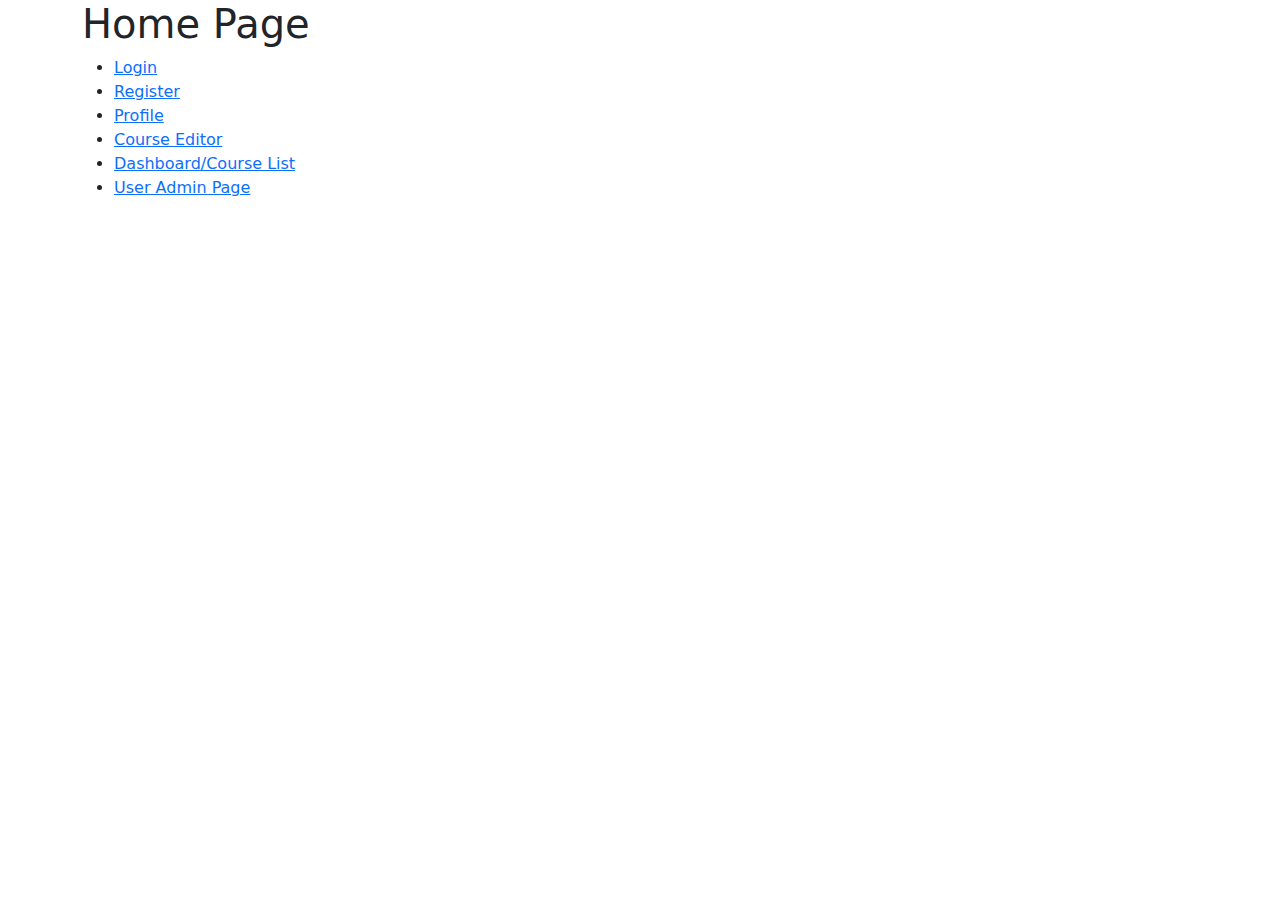
<file: src/main/webapp/index.html>
<!DOCTYPE html>
<html lang="en">
<head>
    <meta charset="UTF-8">
    <title>Index</title>
    <link href="https://cdn.jsdelivr.net/npm/bootstrap@5.0.0-beta1/dist/css/bootstrap.min.css" rel="stylesheet"/>
</head>
<body>
    <div class="container">
        <h1>Home Page</h1>
        <ul>
            <li>
                <a href="login/login.template.client.html">
                Login
                </a>
            </li>

            <li>
                <a href="register/register.template.client.html">
                    Register
                </a>
            </li>
            <li>
                <a href="profile/profile.template.client.html">
                    Profile
                </a>
            </li>

            <li>
                <a href="editor/editor.template.client.html">
                    Course Editor
                </a>
            </li>

            <li>
                <a href="dashboard/dashboard.template.client.html">
                    Dashboard/Course List
                </a>
            </li>

            <li>
                <a href="user-admin/user-admin.template.client.html">
                    User Admin Page
                </a>
            </li>
        </ul>
    </div>
</body>
</html>
</file>
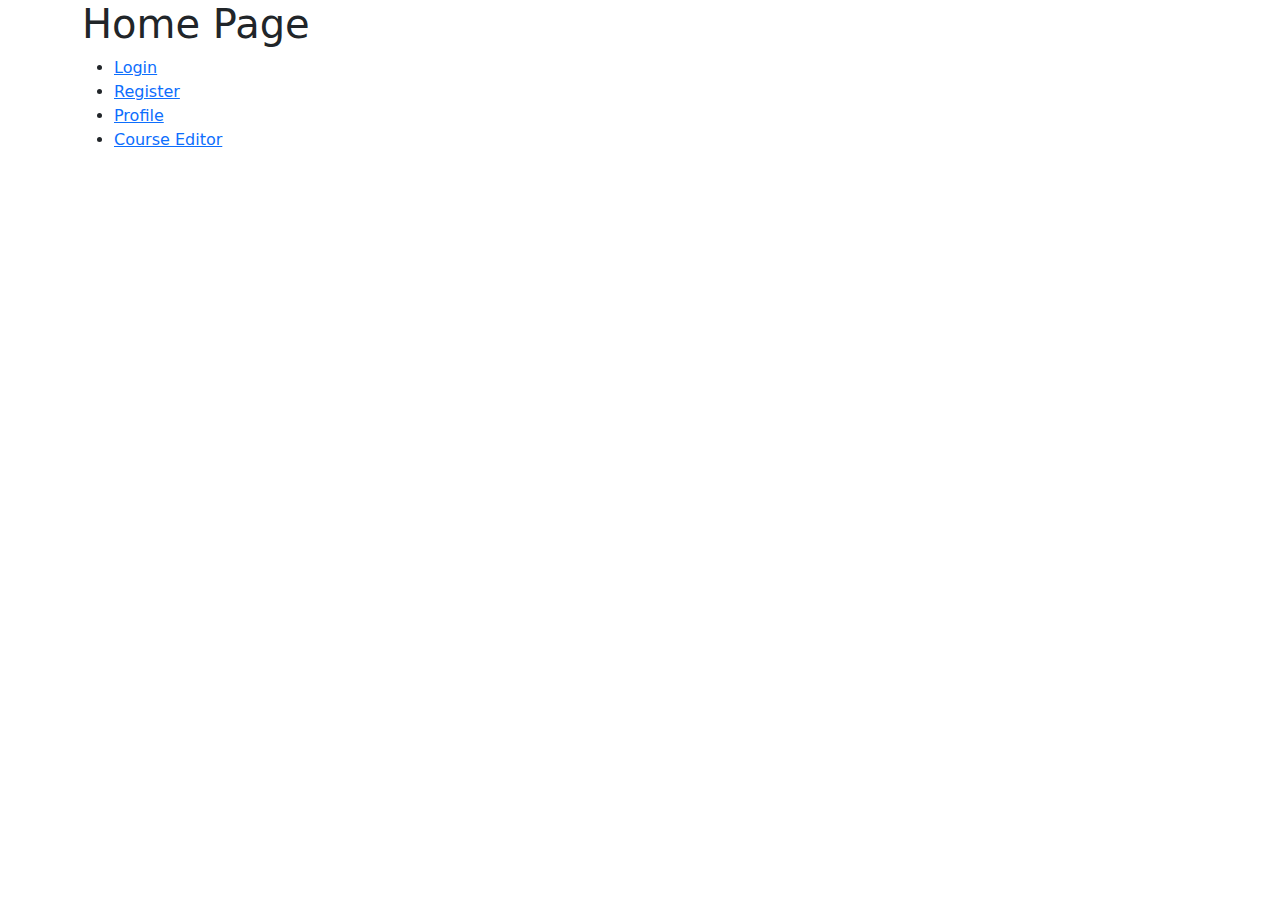
<file: wbdv-sp21-01-sravanikumar-server-java/src/main/webapp/index.html>
<!DOCTYPE html>
<html lang="en">
<head>
    <meta charset="UTF-8">
    <title>Index</title>
    <link href="https://cdn.jsdelivr.net/npm/bootstrap@5.0.0-beta1/dist/css/bootstrap.min.css" rel="stylesheet"/>
</head>
<body>
    <div class="container">
        <h1>Home Page</h1>
        <ul>
            <li>
                <a href="login/login.template.client.html">
                Login
                </a>
            </li>

            <li>
                <a href="register/register.template.client.html">
                    Register
                </a>
            </li>
            <li>
                <a href="profile/profile.template.client.html">
                    Profile
                </a>
            </li>

            <li>
                <a href="editor/editor.template.client.html">
                    Course Editor
                </a>
            </li>
        </ul>
    </div>
</body>
</html>
</file>
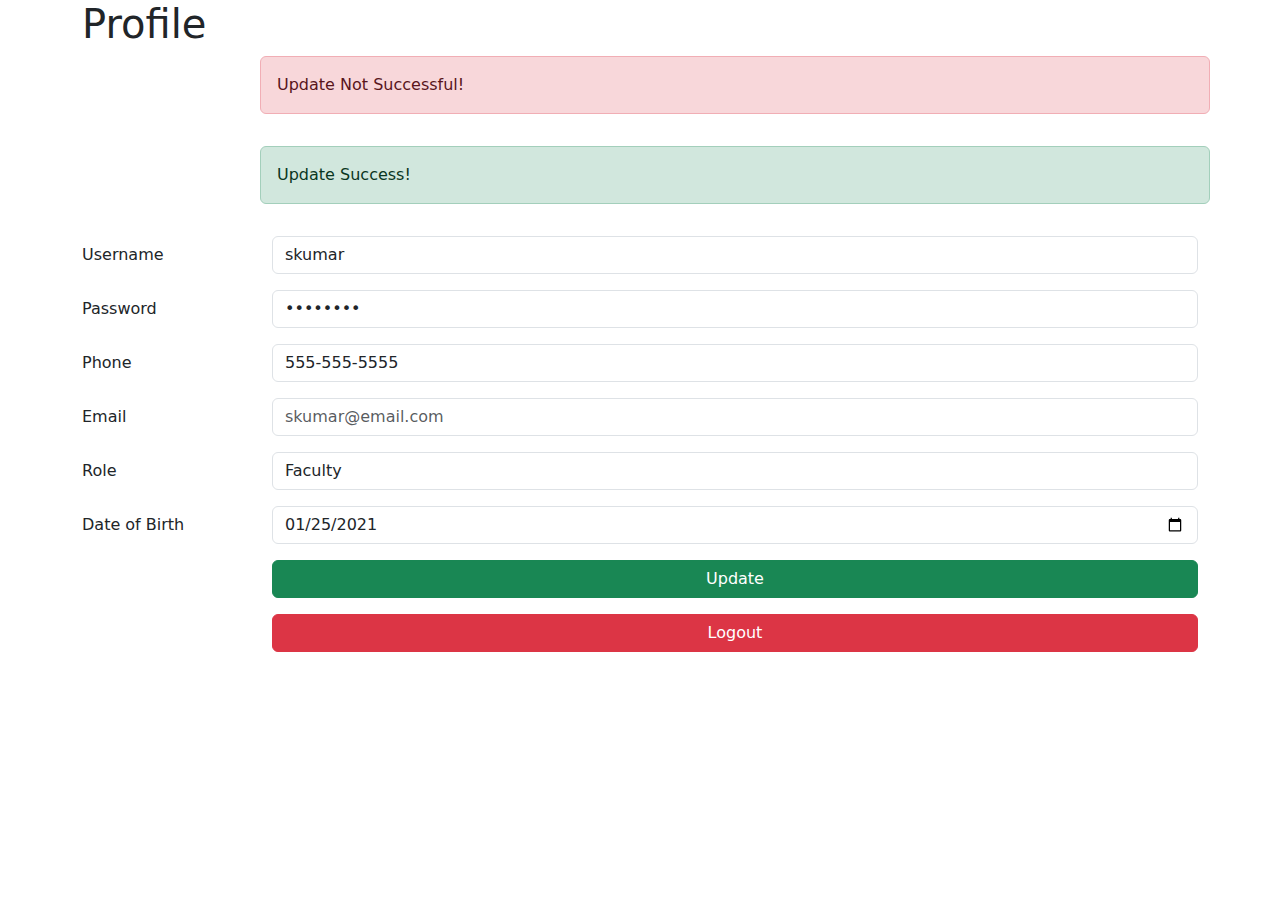
<file: src/main/webapp/profile/profile.template.client.html>
<!DOCTYPE html>
<html lang="en">
<head>
    <meta charset="UTF-8">
    <title>Profile</title>
    <link href="https://cdn.jsdelivr.net/npm/bootstrap@5.0.0-beta1/dist/css/bootstrap.min.css" rel="stylesheet"/>
</head>
<body>
<div class="container">
    <h1>Profile</h1>

    <div class="mb-3 row">
        <div class="col-sm-2"></div>
        <div class="col-sm-10 alert alert-danger" role="alert">
            Update Not Successful!
        </div>
    </div>

    <div class="mb-3 row">
        <div class="col-sm-2"></div>
        <div class="col-sm-10 alert alert-success" role="alert">
            Update Success!
        </div>
    </div>



    <div class="mb-3 row">
        <label
                class="col-sm-2 col-form-label">
            Username
        </label>
        <div class="col-sm-10">
            <input type="text"
                   readonly
                   class="form-control"
                   id="username"
                   value="skumar"/>
        </div>
    </div>
    <div class="mb-3 row">
        <label for="inputPassword" class="float-right col-sm-2 col-form-label">
            Password
        </label>
        <div class="col-sm-10">
            <input type="password"
                   class="form-control"
                   id="inputPassword"
                   value="password">
        </div>
    </div>

    <div class="mb-3 row">
        <label for="phone"
               class="col-sm-2 col-form-label">
            Phone
        </label>
        <div class="col-sm-10">
            <input type="tel"
                   class="form-control"
                   id="phone"
                   value="555-555-5555"/>
        </div>
    </div>

    <div class="mb-3 row">
        <label for="email"
               class="col-sm-2 col-form-label">
            Email
        </label>
        <div class="col-sm-10">
            <input type="email"
                   class="form-control"
                   title="Please enter a valid email."
                   placeholder="skumar@email.com"
                   id="email"/>
        </div>
    </div>

    <div class="mb-3 row">
        <label for="role"
               class="col-sm-2 col-form-label">
            Role
        </label>
        <div class="col-sm-10">
            <select id="role" class="form-control">
                <option>Faculty</option>
                <option>Student</option>
                <option>Staff</option>
            </select>
        </div>
    </div>

    <div class="mb-3 row">
        <label for="dob"
               class="col-sm-2 col-form-label">
            Date of Birth
        </label>
        <div class="col-sm-10">
            <input type="date"
                   class="form-control"
                   title="Please enter your Date of Birth."
                   value="2021-01-25"
                   id="dob"/>
        </div>
    </div>

    <div class="mb-3 row">
        <div class="col-sm-2"></div>
        <div class="d-grid gap-2 mx-auto col-sm-10">
            <a class="btn btn-success"
               href="#"
               role="button">
                Update
            </a>
        </div>
    </div>

    <div class="mb-3 row">
        <div class="col-sm-2"></div>
        <div class="d-grid gap-2 mx-auto col-sm-10">
            <a class="btn btn-danger"
               href="../index.html"
               role="button">
                Logout
            </a>
        </div>
    </div>

</div>
</body>
</html>
</file>
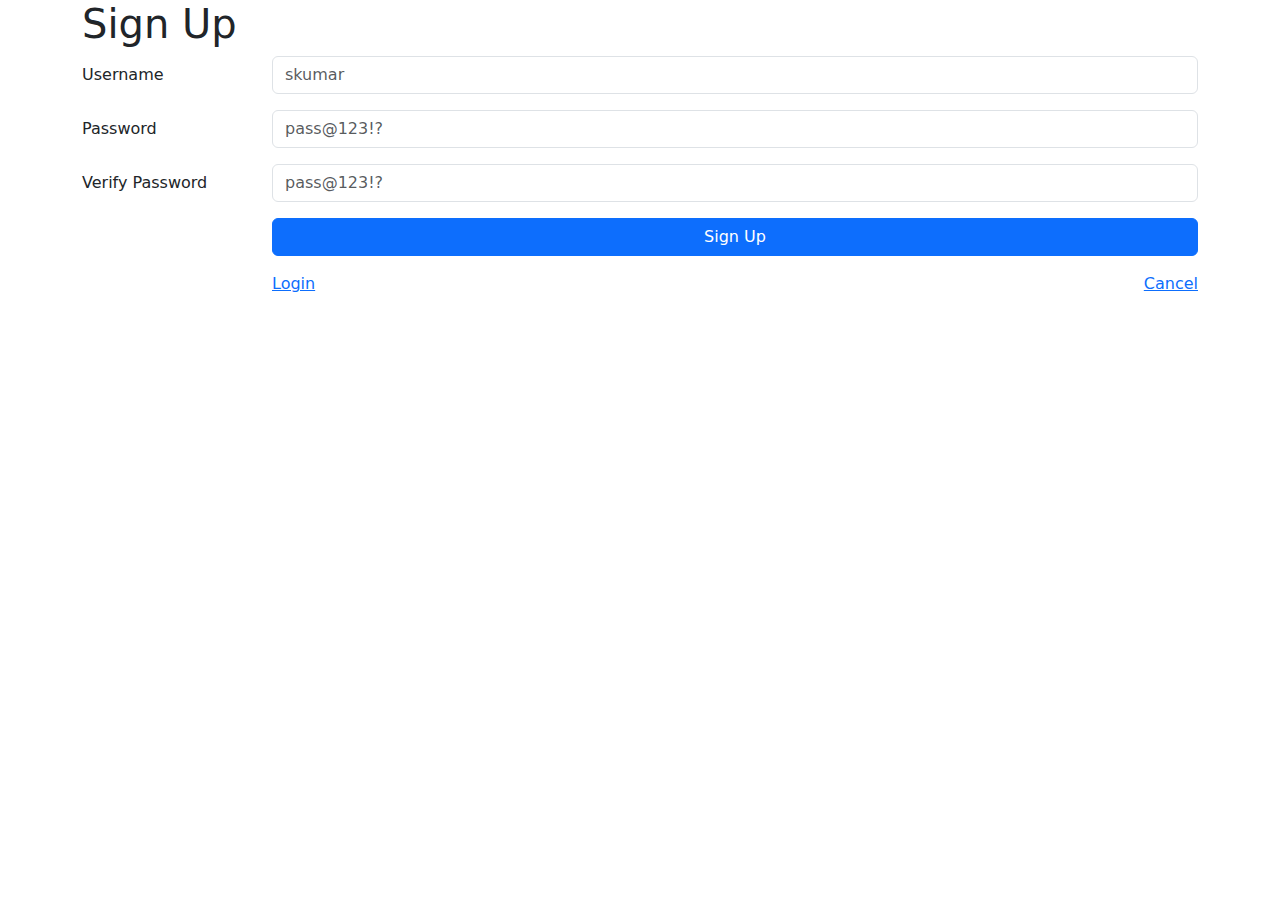
<file: src/main/webapp/register/register.template.client.html>
<!DOCTYPE html>
<html lang="en">
<head>
    <meta charset="UTF-8">
    <title>Register</title>
    <link href="https://cdn.jsdelivr.net/npm/bootstrap@5.0.0-beta1/dist/css/bootstrap.min.css" rel="stylesheet"/>
</head>
<body>
    <div class="container">
        <h1>Sign Up</h1>

        <div class="mb-3 row">
            <label
                    class="col-sm-2 col-form-label">
                Username
            </label>

            <div class="col-sm-10">
                <input class="form-control"
                       id="usernameInput"
                       placeholder="skumar"/>
            </div>
        </div>

        <div class="mb-3 row">
            <label
                    class="col-sm-2 col-form-label">
                Password
            </label>

            <div class="col-sm-10">
                <input type="password"
                       id="passwordInput"
                       class="form-control"
                       placeholder="pass@123!?"/>
            </div>

        </div>

        <div class="mb-3 row">
            <label
                    class="col-sm-2 col-form-label">
                Verify Password
            </label>

            <div class="col-sm-10">
                <input type="password"
                       id="verifyPasswordInput"
                       class="form-control"
                       placeholder="pass@123!?"/>
            </div>
        </div>


        <div class="mb-3 row">
            <div class="col-sm-2">
                <!--            space so that sign in button is to the right-->
            </div>

            <div class="d-grid gap-2 mx-auto col-sm-10">
                <a class="btn btn-primary"
                   href="../profile/profile.template.client.html"
                   role="button">
                    Sign Up
                </a>
            </div>
        </div>

        <div class="mb-3 row">
            <div class="col-sm-2"></div>
            <div class="col-sm-10">
                <a href="../login/login.template.client.html">
                    Login
                </a>

                <a href="../index.html" class="float-end">
                    Cancel
                </a>
            </div>
        </div>

    </div>
</body>
</html>
</file>
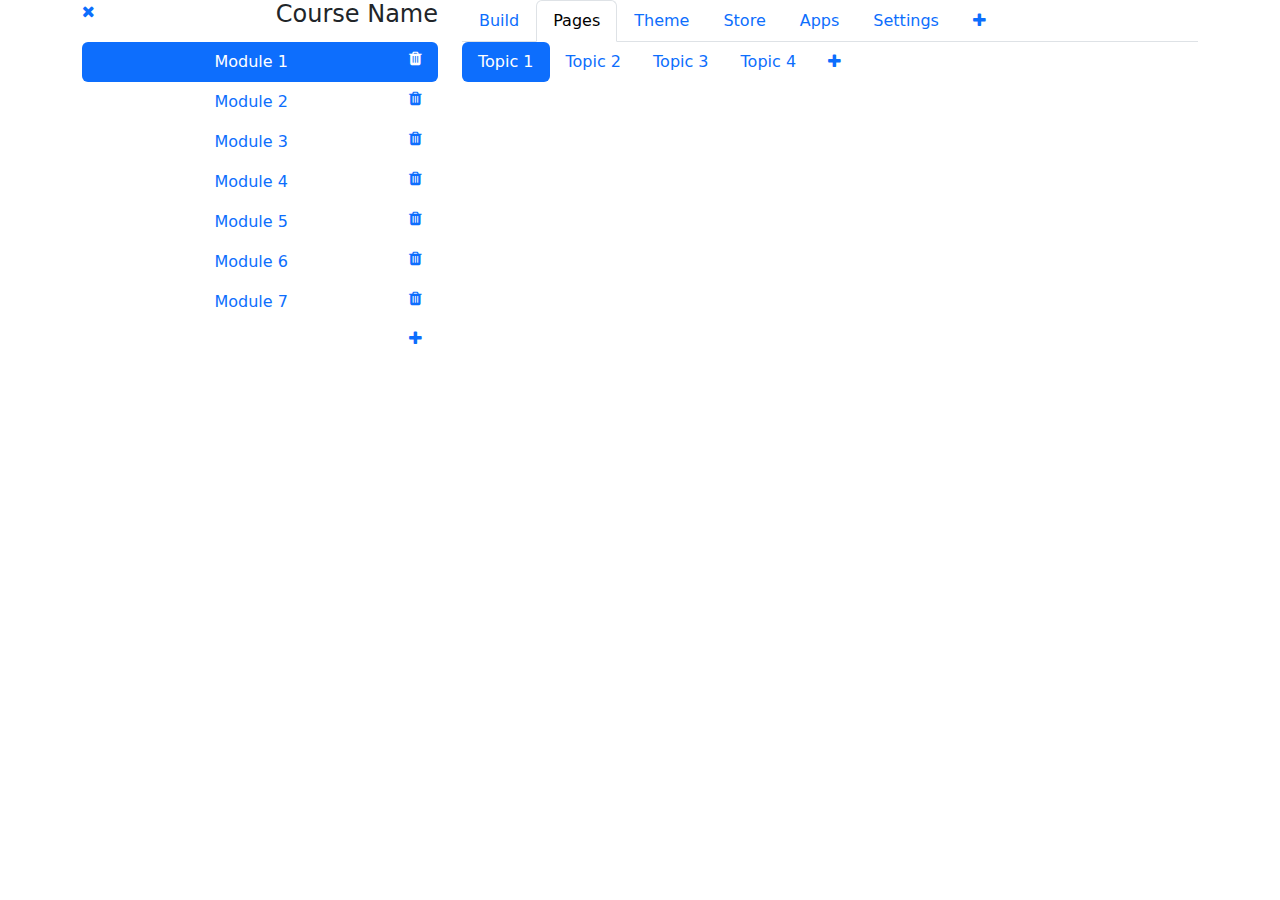
<file: wbdv-sp21-01-sravanikumar-server-java/src/main/webapp/editor/editor.template.client.html>
<!DOCTYPE html>
<html lang="en">
<head>
    <meta charset="UTF-8">
    <title>Course Editor</title>
    <link href="https://cdn.jsdelivr.net/npm/bootstrap@5.0.0-beta1/dist/css/bootstrap.min.css" rel="stylesheet"/>
    <link href="https://stackpath.bootstrapcdn.com/font-awesome/4.7.0/css/font-awesome.min.css" rel="stylesheet"/>
    <link href="editor.style.client.css" rel="stylesheet">
</head>
<body>
    <div class="container">
        <div class="row">
            <div class="col-4">
                <a href="../dashboard/dashboard.template.client.html">
                    <i class="fa fa-times"></i>
                </a>

                <h4 class="pull-right">Course Name</h4>
            </div>

            <div class="col-8">
                <ul class="nav nav-tabs">
                    <li class="nav-item">
                        <a class="nav-link"
                           aria-current="page"
                           href="#">
                            Build
                        </a>
                    </li>

                    <li class="nav-item">
                        <a class="nav-link active"
                           href="#">
                            Pages
                        </a>
                    </li>

                    <li class="nav-item">
                        <a class="nav-link"
                           href="#">
                            Theme
                        </a>
                    </li>

                    <li class="nav-item">
                        <a class="nav-link"
                           href="#" >
                            Store
                        </a>
                    </li>

                    <li class="nav-item">
                        <a class="nav-link"
                           href="#">
                            Apps
                        </a>
                    </li>

                    <li class="nav-item">
                        <a class="nav-link"
                           href="#">
                            Settings
                        </a>
                    </li>

                    <li class="nav-item">
                        <a class="nav-link"
                           href="#">
                            <i class="fa fa-plus"></i>
                        </a>
                    </li>

                </ul>

            </div>

        </div>


        <div class="row">
            <div class="col-4">

                <ul class="nav flex-sm-column nav-pills nav-justified">

                    <li class="nav-item active">
                        <a class="nav-link active"
                           aria-current="page"
                           href="#">
                            Module 1
                            <i class="pull-right fa fa-trash"></i>
                        </a>
                    </li>

                    <li class="nav-item">
                        <a class="nav-link"
                           aria-current="page"
                           href="#">
                            Module 2
                            <i class="pull-right fa fa-trash"></i>
                        </a>
                    </li>

                    <li class="nav-item">
                        <a class="nav-link"
                           aria-current="page"
                           href="#">
                            Module 3
                            <i class="pull-right fa fa-trash"></i>
                        </a>
                    </li>

                    <li class="nav-item">
                        <a class="nav-link"
                           aria-current="page"
                           href="#">
                            Module 4
                            <i class="pull-right fa fa-trash"></i>
                        </a>
                    </li>

                    <li class="nav-item">
                        <a class="nav-link"
                           aria-current="page"
                           href="#">
                            Module 5
                            <i class="pull-right fa fa-trash"></i>
                        </a>
                    </li>

                    <li class="nav-item">
                        <a class="nav-link"
                           aria-current="page"
                           href="#">
                            Module 6
                            <i class="pull-right fa fa-trash"></i>
                        </a>
                    </li>

                    <li class="nav-item">
                        <a class="nav-link"
                           aria-current="page"
                           href="#">
                            Module 7
                            <i class="pull-right fa fa-trash"></i>
                        </a>
                    </li>

                    <li class="nav-item">
                        <a class="nav-link"
                           aria-current="page"
                           href="#">
                            <i class="pull-right fa fa-plus"></i>
                        </a>
                    </li>

                </ul>

            </div>
            <div class="col-8">

                <ul class="nav nav-pills">
                    <li class="nav-item">
                        <a class="nav-link active"
                           aria-current="page"
                           href="#">
                            Topic 1
                        </a>
                    </li>
                    <li class="nav-item">
                        <a class="nav-link"
                           href="#">
                            Topic 2
                        </a>
                    </li>
                    <li class="nav-item">
                        <a class="nav-link"
                           href="#">
                            Topic 3
                        </a>
                    </li>
                    <li class="nav-item">
                        <a class="nav-link"
                           href="#">
                            Topic 4
                        </a>
                    </li>

                    <li class="nav-item">
                        <a class="nav-link"
                           href="#">
                            <i class="fa fa-plus"></i>
                        </a>
                    </li>

                </ul>
            </div>
        </div>
    </div>

</body>
</html>
</file>
<file: wbdv-sp21-01-sravanikumar-server-java/src/main/webapp/editor/editor.style.client.css>
.blue-background {
    background-color: cadetblue;
    color: floralwhite;
}
</file>
